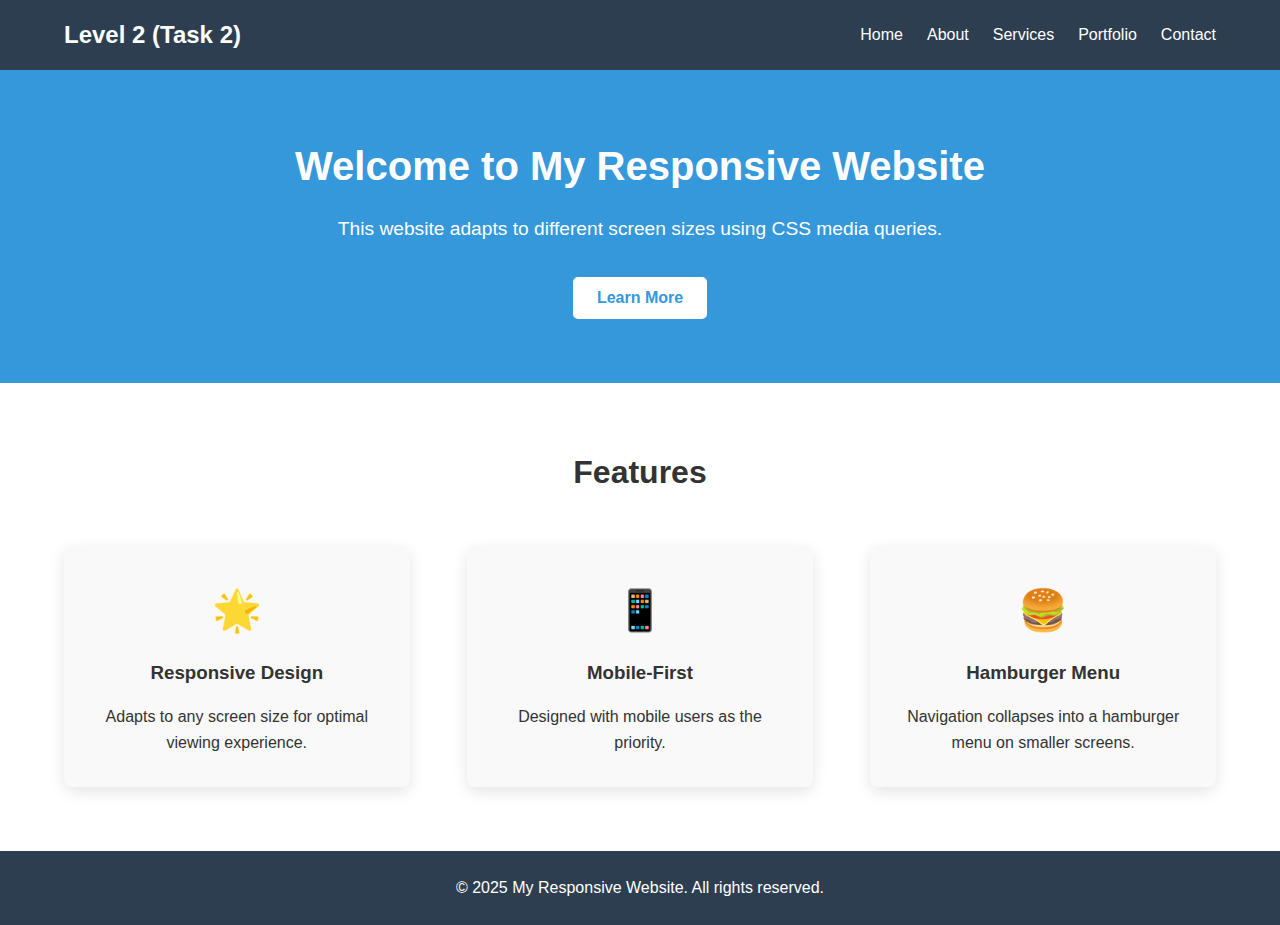
<file: level-2/task-2/index.html>
<!DOCTYPE html>
<html lang="en">
<head>
    <meta charset="UTF-8">
    <meta name="viewport" content="width=device-width, initial-scale=1.0">
    <title>Level 2 Task 2 - Responsive Design</title>
    <link rel="stylesheet" href="css/styles.css">
</head>
<body>
    <header>
        <div class="logo">
            <h1>Level 2 (Task 2)</h1>
        </div>
        <nav>
            <div class="hamburger-menu">
                <div class="bar"></div>
                <div class="bar"></div>
                <div class="bar"></div>
            </div>
            <ul class="nav-links">
                <li><a href="#home">Home</a></li>
                <li><a href="#about">About</a></li>
                <li><a href="#services">Services</a></li>
                <li><a href="#portfolio">Portfolio</a></li>
                <li><a href="#contact">Contact</a></li>
            </ul>
        </nav>
    </header>

    <section id="hero">
        <div class="hero-content">
            <h2>Welcome to My Responsive Website</h2>
            <p>This website adapts to different screen sizes using CSS media queries.</p>
            <button class="cta-button">Learn More</button>
        </div>
    </section>

    <section id="features">
        <h2 class="section-title">Features</h2>
        <div class="features-container">
            <div class="feature-box">
                <div class="feature-icon">🌟</div>
                <h3>Responsive Design</h3>
                <p>Adapts to any screen size for optimal viewing experience.</p>
            </div>
            <div class="feature-box">
                <div class="feature-icon">📱</div>
                <h3>Mobile-First</h3>
                <p>Designed with mobile users as the priority.</p>
            </div>
            <div class="feature-box">
                <div class="feature-icon">🍔</div>
                <h3>Hamburger Menu</h3>
                <p>Navigation collapses into a hamburger menu on smaller screens.</p>
            </div>
        </div>
    </section>

    <footer>
        <p>&copy; 2025 My Responsive Website. All rights reserved.</p>
    </footer>

    <script src="js/script.js"></script>
</body>
</html>
</file>
<file: level-2/task-2/css/styles.css>
/* Base styles and CSS reset */
* {
    margin: 0;
    padding: 0;
    box-sizing: border-box;
}

body {
    font-family: 'Arial', sans-serif;
    line-height: 1.6;
    color: #333;
}


/* Header and Navigation */
header {
    background-color: #2c3e50;
    color: white;
    padding: 1rem 5%;
    display: flex;
    justify-content: space-between;
    align-items: center;
    position: relative;
}

.logo h1 {
    font-size: 1.5rem;
}

nav {
    display: flex;
    align-items: center;
}

.nav-links {
    display: flex;
    list-style: none;
}

.nav-links li {
    margin-left: 1.5rem;
}

.nav-links a {
    color: white;
    text-decoration: none;
    font-weight: 500;
    transition: color 0.3s;
}

.nav-links a:hover {
    color: #3498db;
}

.hamburger-menu {
    display: none;
    flex-direction: column;
    cursor: pointer;
}

.bar {
    width: 25px;
    height: 3px;
    background-color: white;
    margin: 3px 0;
    transition: 0.4s;
}

/* Hero Section */
#hero {
    background-color: #3498db;
    color: white;
    padding: 4rem 5%;
    text-align: center;
}

.hero-content h2 {
    font-size: 2.5rem;
    margin-bottom: 1rem;
}

.hero-content p {
    font-size: 1.2rem;
    margin-bottom: 2rem;
    max-width: 800px;
    margin-left: auto;
    margin-right: auto;
}

.cta-button {
    padding: 0.75rem 1.5rem;
    background-color: white;
    color: #3498db;
    border: none;
    border-radius: 5px;
    font-size: 1rem;
    font-weight: bold;
    cursor: pointer;
    transition: background-color 0.3s, transform 0.3s;
}

.cta-button:hover {
    background-color: #f8f8f8;
    transform: translateY(-3px);
}

/* Features Section */
#features {
    padding: 4rem 5%;
}

.section-title {
    text-align: center;
    margin-bottom: 3rem;
    font-size: 2rem;
}

.features-container {
    display: flex;
    justify-content: space-between;
    flex-wrap: wrap;
}

.feature-box {
    flex-basis: 30%;
    background-color: #f9f9f9;
    padding: 2rem;
    border-radius: 8px;
    text-align: center;
    box-shadow: 0 5px 15px rgba(0, 0, 0, 0.1);
}

.feature-icon {
    font-size: 2.5rem;
    margin-bottom: 1rem;
}

.feature-box h3 {
    margin-bottom: 1rem;
}

/* Footer */
footer {
    background-color: #2c3e50;
    color: white;
    text-align: center;
    padding: 1.5rem;
}

/* Media Queries for Responsive Design */
@media screen and (max-width: 768px) {
    /* Navigation changes */
    .nav-links {
        position: absolute;
        top: 100%;
        left: 0;
        right: 0;
        background-color: #2c3e50;
        flex-direction: column;
        align-items: center;
        padding: 1rem 0;
        display: none;
        z-index: 10;
    }
    
    .nav-links.active {
        display: flex;
    }

    .nav-links li {
        margin: 0.5rem 0;
    }

    .hamburger-menu {
        display: flex;
    }
    
    /* Feature boxes become full width */
    .feature-box {
        flex-basis: 100%;
        margin-bottom: 1.5rem;
    }
    
    /* Smaller text on smaller screens */
    .hero-content h2 {
        font-size: 2rem;
    }
    
    .hero-content p {
        font-size: 1rem;
    }
}

@media screen and (max-width: 480px) {
    /* Even smaller text on mobile */
    .hero-content h2 {
        font-size: 1.5rem;
    }
    
    .logo h1 {
        font-size: 1.2rem;
    }
    
    /* More padding adjustments */
    #hero, #features {
        padding: 2rem 5%;
    }
}
</file>
